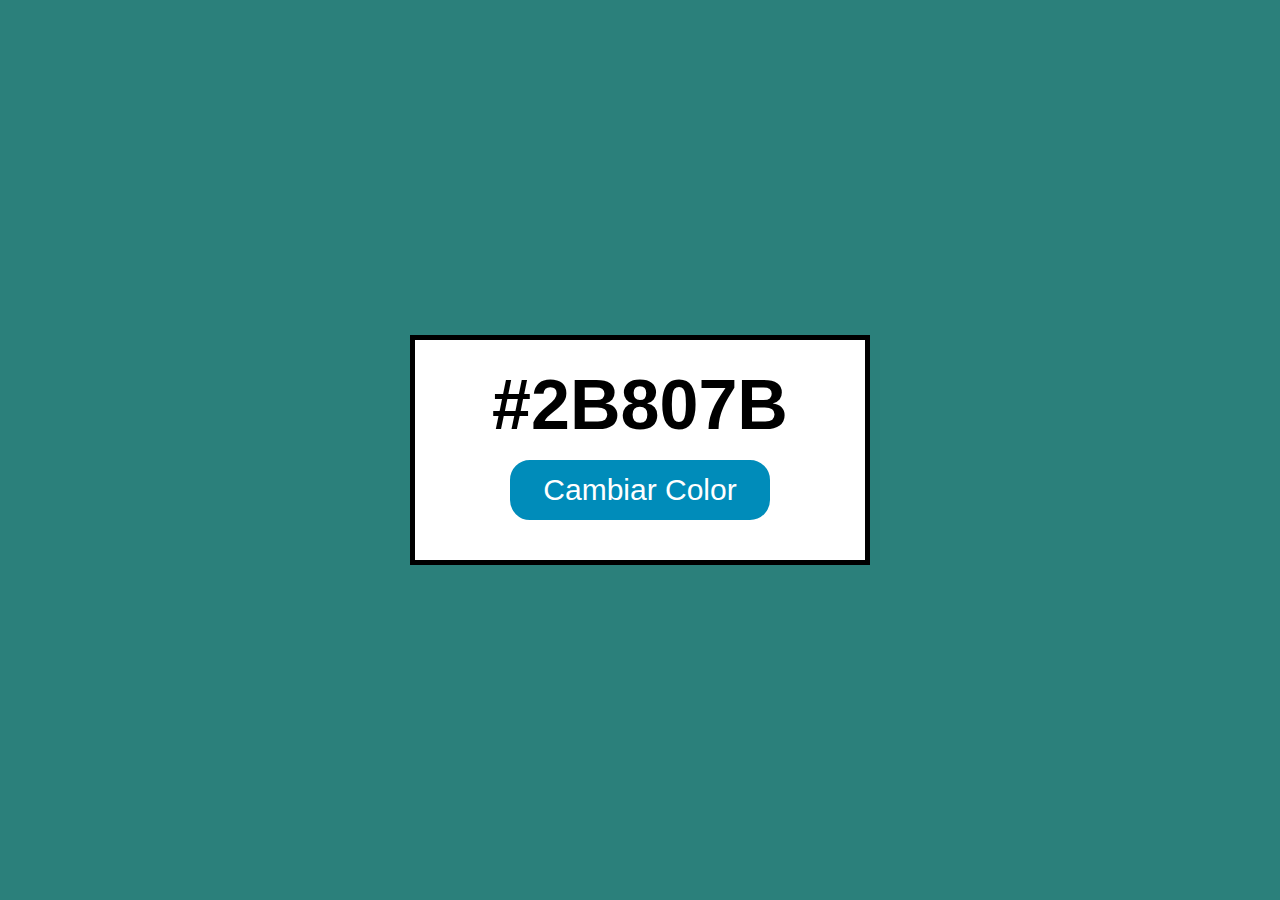
<file: color-aleatorio/index.html>
<!DOCTYPE html>
<html lang="es">
  <head>
    <meta charset="UTF-8" />
    <meta name="viewport" content="width=device-width, initial-scale=1.0" />
    <link rel="stylesheet" href="style.css" />
    <link rel="icon" type="images/png" href="images/paletaColores.png" />
    <title>Color Aleatorio</title>
  </head>
  <body class="centrar-flex">
    <div id="contenedor" class="centrar-flex">
      <p id="color">#2B807B</p>
      <button id="boton-color">Cambiar Color</button>
    </div>
    <script src="app.js"></script>


  </body>
</html>
</file>
<file: color-aleatorio/style.css>
* {
  padding: 0;
  margin: 0;
  font-family: Verdana, sans-serif;
}

body {
  height: 100vh;
  background-color: #2b807B;
  text-align: center;
}

.centrar-flex {
  display: flex;
  justify-content: center;
  align-items: center;
}

#contenedor {
  height: 220px;
  width: 450px;
  background-color: white;
  border: 5px solid black;
  flex-wrap: wrap;
  flex-direction: column;
}

#color {
  font-size: 70px;
  font-weight: bold;   
}

#boton-color{
  font-size: 30px;
  color: white;
  border-radius: 20px;
  background-color: #008CBA;
  margin: 15px;
  padding: 10px 30px;
  border: 3px solid #008CBA;
  user-select: none;
  cursor:pointer;
  transition-duration: 0.4s;
}

#boton-color:hover{
  background-color: #2b807B;
}
</file>
